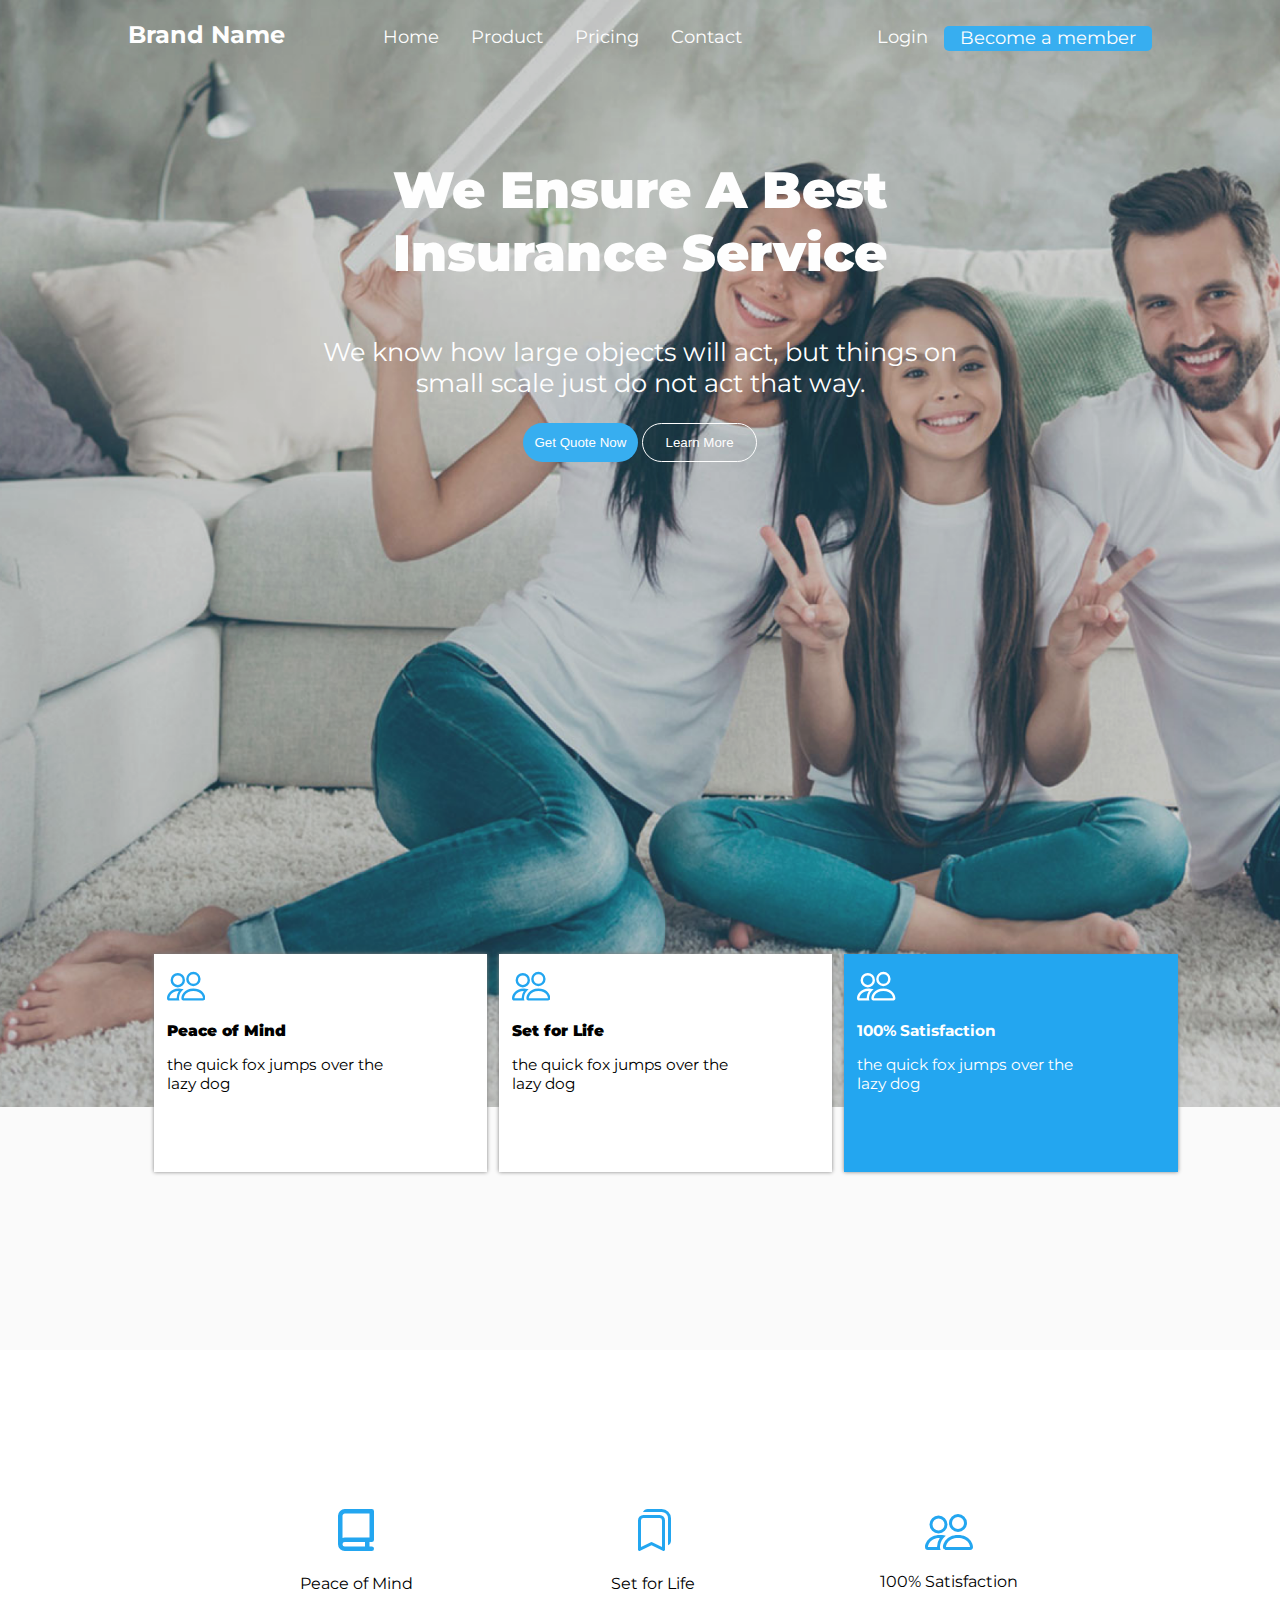
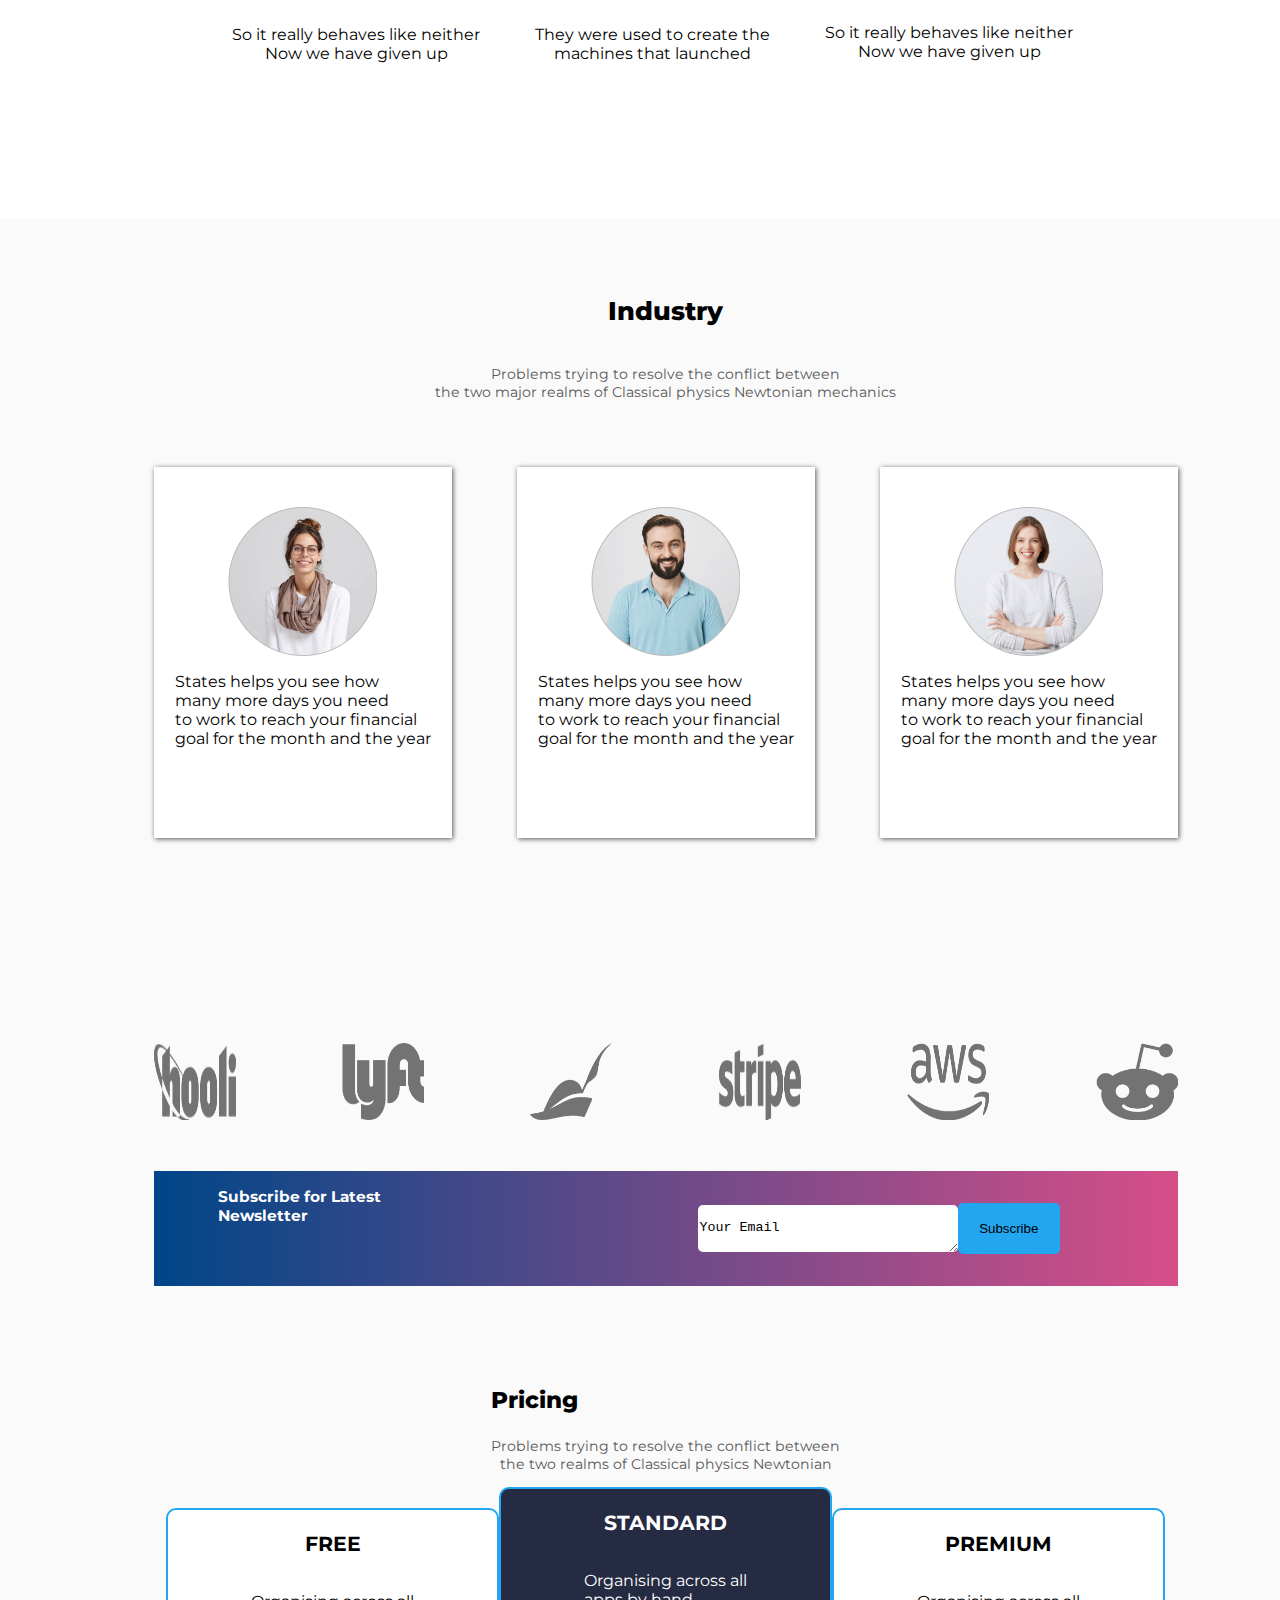
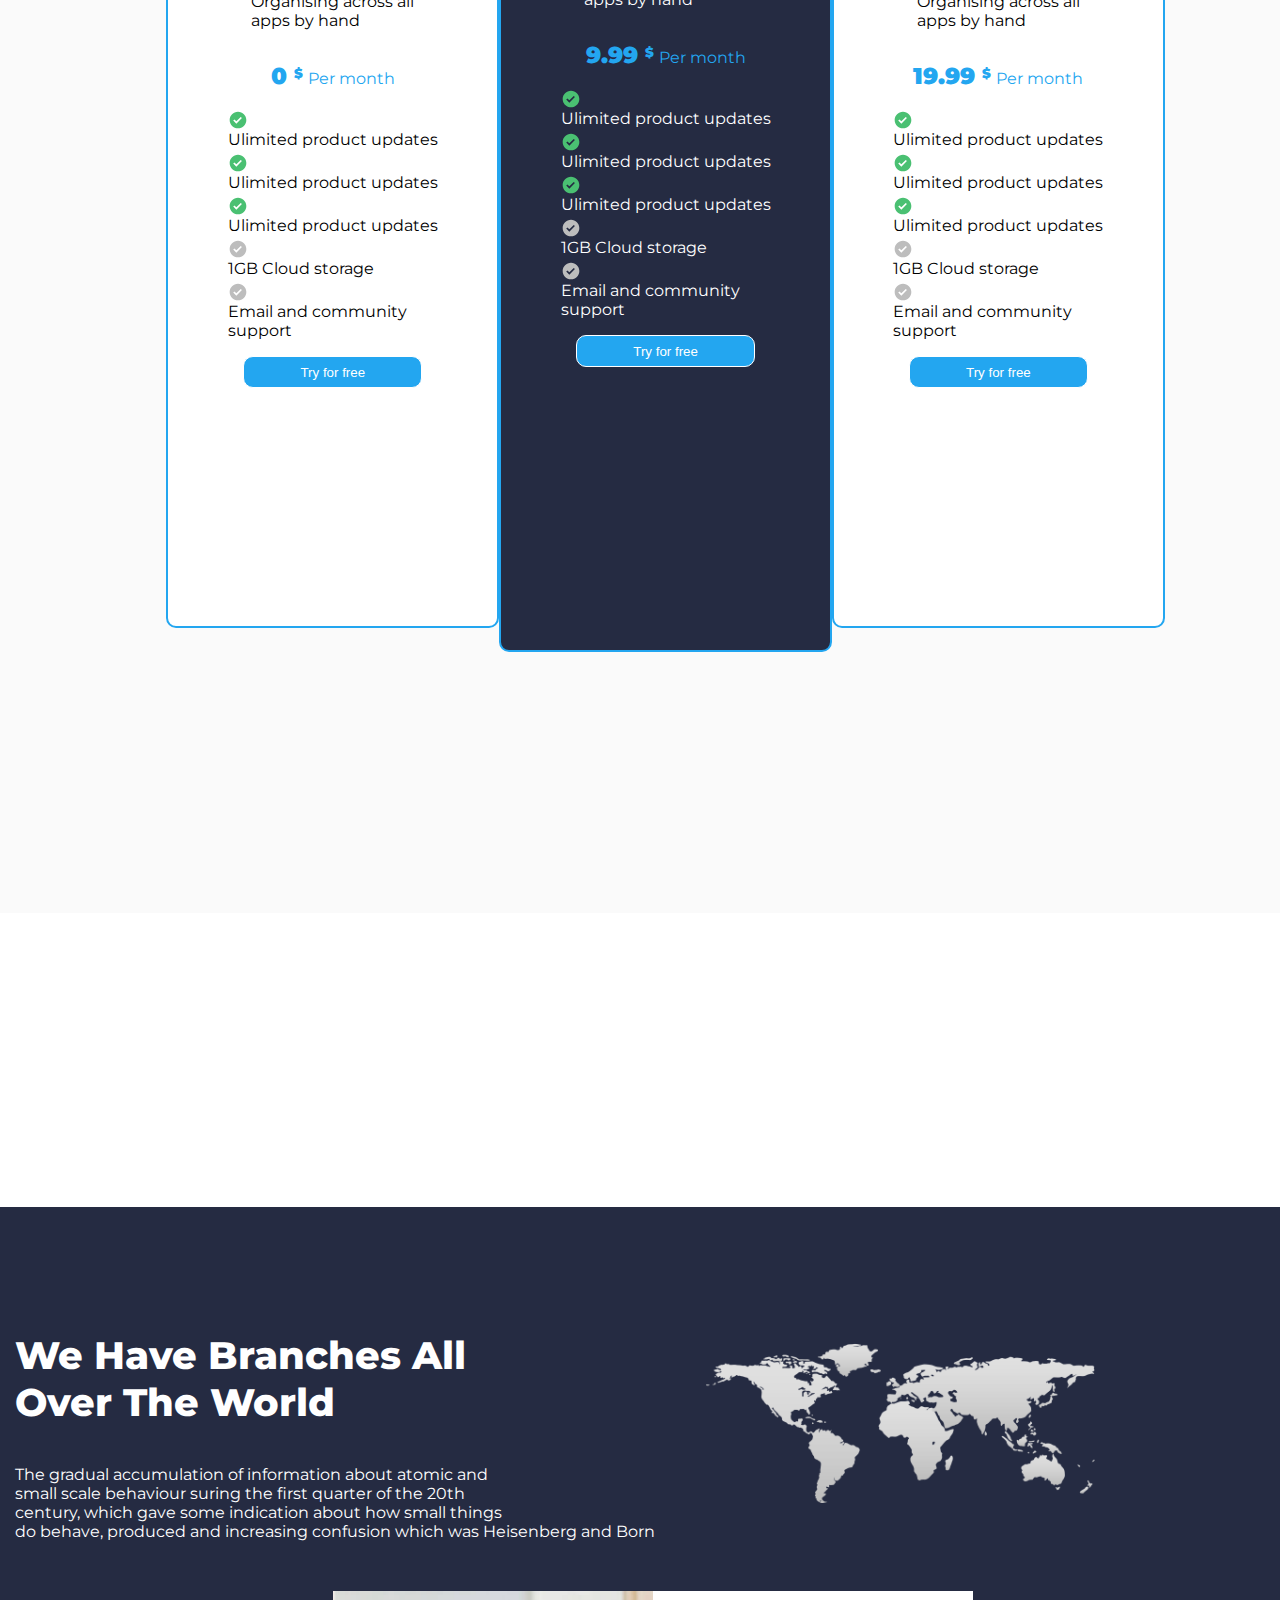
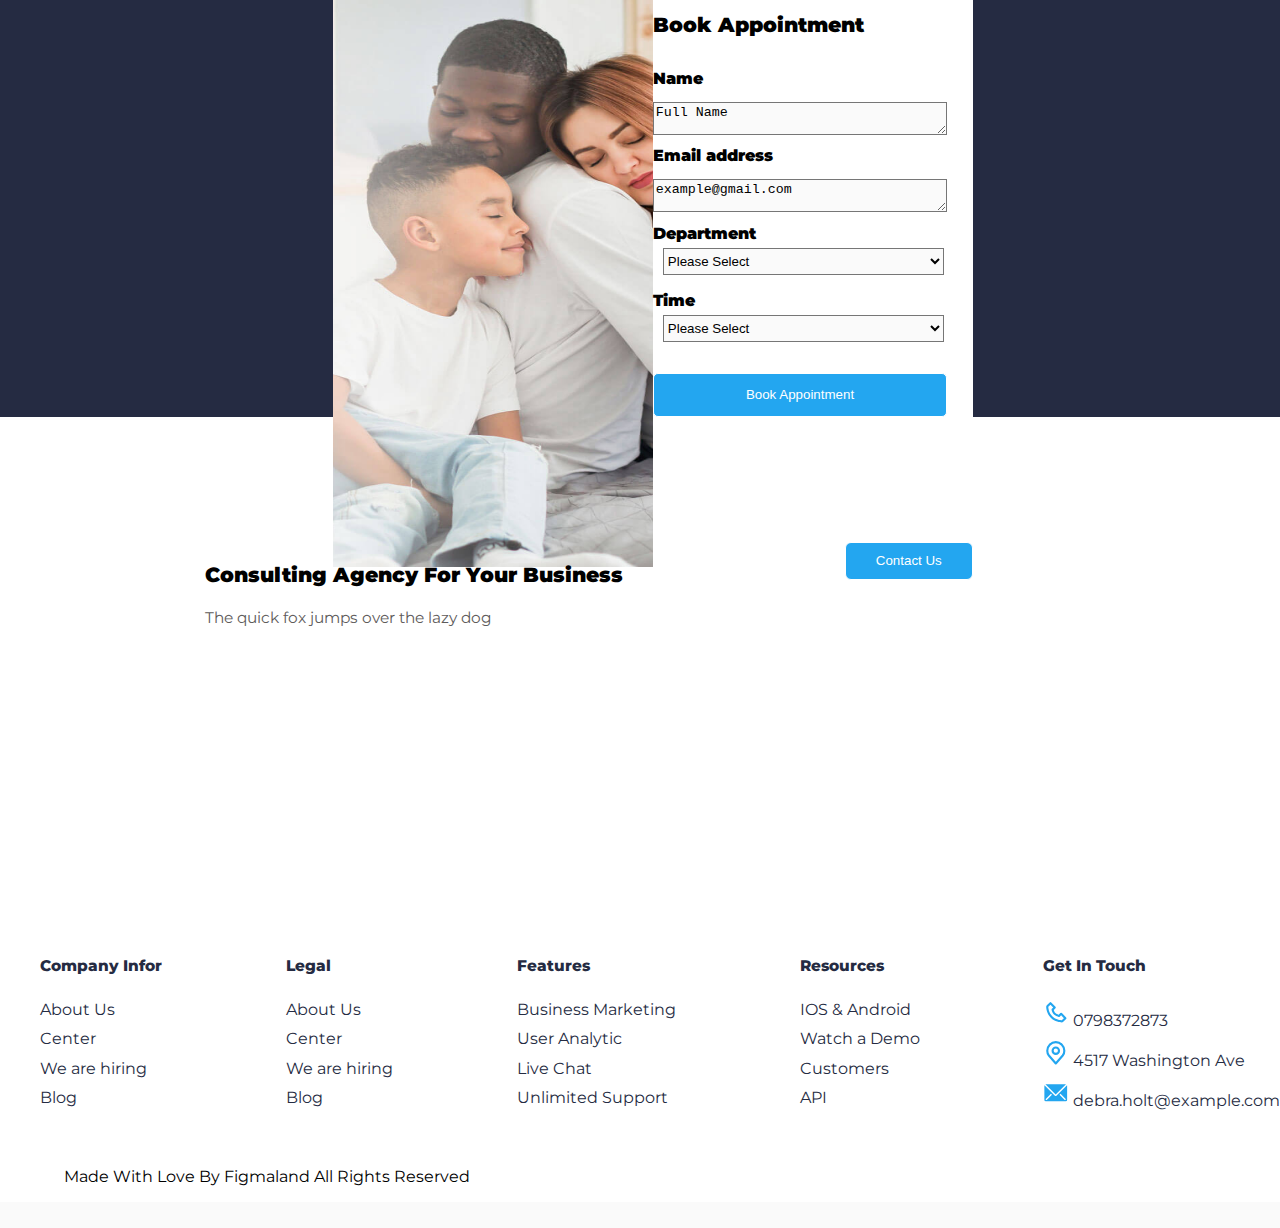
<file: index.html>
<!DOCTYPE html>
<html lang="en">
  <head>
    <meta charset="UTF-8" />
    <meta http-equiv="X-UA-Compatible" content="IE=edge" />
    <meta name="viewport" content="width=device-width, initial-scale=1.0" />
    <link rel="stylesheet" href="style.css" />
    <link rel="stylesheet" href="https://cdnjs.cloudflare.com/ajax/libs/font-awesome/6.0.0-beta3/css/all.min.css" integrity="sha512-Fo3rlrZj/k7ujTnHg4CGR2D7kSs0v4LLanw2qksYuRlEzO+tcaEPQogQ0KaoGN26/zrn20ImR1DfuLWnOo7aBA==" crossorigin="anonymous" referrerpolicy="no-referrer" />
    <title>Insurance Website</title>
  </head>
  <body>


    <div class="wrapper">
      <div class="showcase">
        <div class="top-nav">
          <div class="logo">
            <h2>Brand Name</h2>

          </div>
           <button class="toggle-icon">
         <i class="fas fa-bar"></i>
          </button>


          <div class="main-nav">
            <div class="min-nav">
              <div class="min-logo">
                <h2>Brand Name</h2>
              </div>
              <div class="min-icons">
              
                <i class="fas fa-search" aria-hidden="true"></i>
                <i class="fas fa-cart-plus" aria-hidden="true"></i>
                <i class="fas fa-align-left" aria-hidden="true"></i>
              </div>
              
            </div>
            <ul class="nav-menu">
              <li><a href="">Home</a></li>
              <li><a href="">Product</a></li>
              <li><a href="">Pricing</a></li>
              <li><a href="">Contact</a></li>
              <li class="login"><a href="">Login</a></li>
              <li class="member"><a href="">Become a member</a></li>
            </ul>
         


          </div>
        </div>
        <div class="showcase-text">
          <p class="bold">
            We Ensure A Best <br />
            Insurance Service
          </p>
          <p class="plain">
            We know how large objects will act, but things on <br />small scale
            just do not act that way.
          </p>
          <div class="showcase-btn">
            <button class="quote">Get Quote Now</button>
            <button class="learn-more">Learn More</button>
          </div>
        </div>
      </div>
      <div class="qualities">
        <div class="card">
         <div class="svg2">
             <svg
            xmlns="http://www.w3.org/2000/svg"
            aria-hidden="true"
            role="img"
            class="svg2"
            preserveAspectRatio="xMidYMid meet"
            viewBox="0 0 16 16"
          >
            <g fill="currentColor">
              <path
                d="M15 14s1 0 1-1s-1-4-5-4s-5 3-5 4s1 1 1 1h8zm-7.978-1A.261.261 0 0 1 7 12.996c.001-.264.167-1.03.76-1.72C8.312 10.629 9.282 10 11 10c1.717 0 2.687.63 3.24 1.276c.593.69.758 1.457.76 1.72l-.008.002a.274.274 0 0 1-.014.002H7.022zM11 7a2 2 0 1 0 0-4a2 2 0 0 0 0 4zm3-2a3 3 0 1 1-6 0a3 3 0 0 1 6 0zM6.936 9.28a5.88 5.88 0 0 0-1.23-.247A7.35 7.35 0 0 0 5 9c-4 0-5 3-5 4c0 .667.333 1 1 1h4.216A2.238 2.238 0 0 1 5 13c0-1.01.377-2.042 1.09-2.904c.243-.294.526-.569.846-.816zM4.92 10A5.493 5.493 0 0 0 4 13H1c0-.26.164-1.03.76-1.724c.545-.636 1.492-1.256 3.16-1.275zM1.5 5.5a3 3 0 1 1 6 0a3 3 0 0 1-6 0zm3-2a2 2 0 1 0 0 4a2 2 0 0 0 0-4z"
              />
            </g>
          </svg>
          </div>
          <p class="bold">Peace of Mind</p>
          <p class="text">the quick fox jumps over the<br />lazy dog</p>
        </div>
        <div class="card">
          <div class="svg2">
             <svg
            xmlns="http://www.w3.org/2000/svg"
            aria-hidden="true"
            role="img"
           class="svg2"
            preserveAspectRatio="xMidYMid meet"
            viewBox="0 0 16 16"
          >
            <g fill="currentColor">
              <path
                d="M15 14s1 0 1-1s-1-4-5-4s-5 3-5 4s1 1 1 1h8zm-7.978-1A.261.261 0 0 1 7 12.996c.001-.264.167-1.03.76-1.72C8.312 10.629 9.282 10 11 10c1.717 0 2.687.63 3.24 1.276c.593.69.758 1.457.76 1.72l-.008.002a.274.274 0 0 1-.014.002H7.022zM11 7a2 2 0 1 0 0-4a2 2 0 0 0 0 4zm3-2a3 3 0 1 1-6 0a3 3 0 0 1 6 0zM6.936 9.28a5.88 5.88 0 0 0-1.23-.247A7.35 7.35 0 0 0 5 9c-4 0-5 3-5 4c0 .667.333 1 1 1h4.216A2.238 2.238 0 0 1 5 13c0-1.01.377-2.042 1.09-2.904c.243-.294.526-.569.846-.816zM4.92 10A5.493 5.493 0 0 0 4 13H1c0-.26.164-1.03.76-1.724c.545-.636 1.492-1.256 3.16-1.275zM1.5 5.5a3 3 0 1 1 6 0a3 3 0 0 1-6 0zm3-2a2 2 0 1 0 0 4a2 2 0 0 0 0-4z"
              />
            </g>
          </svg>
          </div>
          <p class="bold">Set for Life</p>
          <p class="text">the quick fox jumps over the<br />lazy dog</p>
        </div>
        <div class="card blue">
          <div class="svg2">
             <svg
            xmlns="http://www.w3.org/2000/svg"
            aria-hidden="true"
            role="img"
            width="1em"
            height="1em"
            preserveAspectRatio="xMidYMid meet"
            viewBox="0 0 16 16"
          >
            <g fill="currentColor">
              <path
                d="M15 14s1 0 1-1s-1-4-5-4s-5 3-5 4s1 1 1 1h8zm-7.978-1A.261.261 0 0 1 7 12.996c.001-.264.167-1.03.76-1.72C8.312 10.629 9.282 10 11 10c1.717 0 2.687.63 3.24 1.276c.593.69.758 1.457.76 1.72l-.008.002a.274.274 0 0 1-.014.002H7.022zM11 7a2 2 0 1 0 0-4a2 2 0 0 0 0 4zm3-2a3 3 0 1 1-6 0a3 3 0 0 1 6 0zM6.936 9.28a5.88 5.88 0 0 0-1.23-.247A7.35 7.35 0 0 0 5 9c-4 0-5 3-5 4c0 .667.333 1 1 1h4.216A2.238 2.238 0 0 1 5 13c0-1.01.377-2.042 1.09-2.904c.243-.294.526-.569.846-.816zM4.92 10A5.493 5.493 0 0 0 4 13H1c0-.26.164-1.03.76-1.724c.545-.636 1.492-1.256 3.16-1.275zM1.5 5.5a3 3 0 1 1 6 0a3 3 0 0 1-6 0zm3-2a2 2 0 1 0 0 4a2 2 0 0 0 0-4z"
              />
            </g>
          </svg>
          </div>
         
          <p class="bold white">100% Satisfaction</p>
          <p class="text t-white">the quick fox jumps over the<br />lazy dog</p>
        </div>
      </div>
    </div>
   <div class="qualities-back">

    <div class="qualities-2">
      <div class="card">
        <div class="svg1">
           <svg xmlns="http://www.w3.org/2000/svg" aria-hidden="true" role="img" width="1em" height="1em" preserveAspectRatio="xMidYMid meet" viewBox="0 0 16 16"><g fill="none" stroke="currentColor" stroke-linecap="round" stroke-linejoin="round" stroke-width="1.5"><path d="M11.75 11.75v2m1.5.5h-9c-.75 0-1.5-.5-1.5-1.5s.75-1.5 1.5-1.5h9v-9.5h-9c-.75 0-1.5.75-1.5 1.5v9.5"/></g></svg>

        </div>
       
        <p class="bold">Peace of Mind</p>
      <p class="text">So it really behaves like neither<br />Now we have given up</p>
      </div>
      <div class="card">
        <div class="svg1">
          <svg xmlns="http://www.w3.org/2000/svg" aria-hidden="true" role="img" width="1em" height="1em" preserveAspectRatio="xMidYMid meet" viewBox="0 0 16 16"><g fill="none"><path d="M4.654 2a1.8 1.8 0 0 1 1.613-1H10.9A3.1 3.1 0 0 1 14 4.1v7.367a1.8 1.8 0 0 1-1 1.613V4.1A2.1 2.1 0 0 0 10.9 2H4.654zM4.8 3A1.8 1.8 0 0 0 3 4.8v9.7a.5.5 0 0 0 .724.446L7.5 13.06l3.777 1.887A.5.5 0 0 0 12 14.5V4.8A1.8 1.8 0 0 0 10.2 3H4.8zM4 4.8a.8.8 0 0 1 .8-.8h5.4a.8.8 0 0 1 .8.8v8.89l-3.276-1.637a.5.5 0 0 0-.448 0L4 13.69V4.8z" fill="currentColor"/></g></svg>
        </div>
       
        <p class="bold">Set for Life</p>
        <p class="text">They were used to create the<br />machines that launched</p>
      </div>
      <div class="card">
        <svg
          xmlns="http://www.w3.org/2000/svg"
          aria-hidden="true"
          role="img"
          width="1em"
          height="1em"
          preserveAspectRatio="xMidYMid meet"
          viewBox="0 0 16 16"
        >
          <g fill="currentColor">
            <path
              d="M15 14s1 0 1-1s-1-4-5-4s-5 3-5 4s1 1 1 1h8zm-7.978-1A.261.261 0 0 1 7 12.996c.001-.264.167-1.03.76-1.72C8.312 10.629 9.282 10 11 10c1.717 0 2.687.63 3.24 1.276c.593.69.758 1.457.76 1.72l-.008.002a.274.274 0 0 1-.014.002H7.022zM11 7a2 2 0 1 0 0-4a2 2 0 0 0 0 4zm3-2a3 3 0 1 1-6 0a3 3 0 0 1 6 0zM6.936 9.28a5.88 5.88 0 0 0-1.23-.247A7.35 7.35 0 0 0 5 9c-4 0-5 3-5 4c0 .667.333 1 1 1h4.216A2.238 2.238 0 0 1 5 13c0-1.01.377-2.042 1.09-2.904c.243-.294.526-.569.846-.816zM4.92 10A5.493 5.493 0 0 0 4 13H1c0-.26.164-1.03.76-1.724c.545-.636 1.492-1.256 3.16-1.275zM1.5 5.5a3 3 0 1 1 6 0a3 3 0 0 1-6 0zm3-2a2 2 0 1 0 0 4a2 2 0 0 0 0-4z"
            />
          </g>
        </svg>
        <p class="bold white">100% Satisfaction</p>
       <p class="text">So it really behaves like neither<br />Now we have given up</p>
      </div>
    </div>

   
   <section>
      <div class="industry">
      <div class="text-ind">
        <p class="bold-ind">Industry</p>
        <p class="plain-ind">
          Problems trying to resolve the conflict between <br />the two major
          realms of Classical physics Newtonian mechanics
        </p>
      </div>
      <div class="profiles-ind">
        <div class="cards-ind">
          <img src="./images/user1.png" alt="" />
          <p>
            States helps you see how<br />many more days you need<br />to work
            to reach your financial<br />goal for the month and the year
          </p>
          <div class="stars">
         <i class="fa fa-star" aria-hidden="true"></i>
         <i class="fa fa-star" aria-hidden="true"></i>
         <i class="fa fa-star" aria-hidden="true"></i>
         <i class="fa fa-star" aria-hidden="true"></i>
         <i class="far fa-star"></i>  
          </div>
        </div>
        <div class="cards-ind">
          <img src="./images/user2.png" alt="" />
          <p>
            States helps you see how<br />many more days you need<br />to work
            to reach your financial<br />goal for the month and the year
          </p>
           <div class="stars">
         <i class="fa fa-star" aria-hidden="true"></i>
         <i class="fa fa-star" aria-hidden="true"></i>
         <i class="fa fa-star" aria-hidden="true"></i>
         <i class="fa fa-star" aria-hidden="true"></i>
        <i class="far fa-star"></i>  
          </div>
        </div>
        <div class="cards-ind">
          <img src="./images/user3.png" alt="" />
          <p>
            States helps you see how<br />many more days you need<br />to work
            to reach your financial<br />goal for the month and the year
          </p>
          <div class="stars">
         <i class="fa fa-star" aria-hidden="true"></i>
         <i class="fa fa-star" aria-hidden="true"></i>
         <i class="fa fa-star" aria-hidden="true"></i>
         <i class="fa fa-star" aria-hidden="true"></i>
         <i class="far fa-star"></i>   
          </div>
        
        </div>
      </div>

      <div class="partners">
        <img src="./images/Vector.png" alt="Hooli" />
        <img src="./images/Vector-1.png" alt="Lyft" />
        <img src="./images/Vector-2.png" alt="" />
        <img src="./images/Vector-3.png" alt="" />
        <img src="./images/Vector-4.png" alt="" />
        <img src="./images/Vector-5.png" alt="" />
      </div>
      <div class="letter">
        <div class="text">
          <p>Subscribe for Latest <br />Newsletter</p>
        </div>
        <div class="email">
          <textarea>Your Email</textarea>
          <button>Subscribe</button>
        </div>
      </div>
    <div class="pricing">
      <div class="text-pricing">
        <p class="bold-pricing">Pricing</p>
        <p class="plain-pricing">
      Problems trying to resolve the conflict between<br />the two realms of
      Classical physics Newtonian
        </p>
      </div>
      <div class="cards-pricing">
        <div class="free c-plain min-card">
          <p class="package">FREE</p>
          <P>Organising across all<br/>apps by hand</P>
          <p class="cash"><span class="one"><span class="two">0 </span><sup>$</sup> </span>Per month</p>
          <div class="radio">
           <svg xmlns="http://www.w3.org/2000/svg" aria-hidden="true" role="img" width="1em" height="1em" preserveAspectRatio="xMidYMid meet" viewBox="0 0 24 24"><path d="M12 2C6.486 2 2 6.486 2 12s4.486 10 10 10s10-4.486 10-10S17.514 2 12 2zm-1.999 14.413l-3.713-3.705L7.7 11.292l2.299 2.295l5.294-5.294l1.414 1.414l-6.706 6.706z" fill="currentColor" class="green"/></svg>
            <label for="">Ulimited product updates</label>
             <svg xmlns="http://www.w3.org/2000/svg" aria-hidden="true" role="img" width="1em" height="1em" preserveAspectRatio="xMidYMid meet" viewBox="0 0 24 24"><path d="M12 2C6.486 2 2 6.486 2 12s4.486 10 10 10s10-4.486 10-10S17.514 2 12 2zm-1.999 14.413l-3.713-3.705L7.7 11.292l2.299 2.295l5.294-5.294l1.414 1.414l-6.706 6.706z" fill="currentColor"/></svg>
            <label for="">Ulimited product updates</label>
             <svg xmlns="http://www.w3.org/2000/svg" aria-hidden="true" role="img" width="1em" height="1em" preserveAspectRatio="xMidYMid meet" viewBox="0 0 24 24"><path d="M12 2C6.486 2 2 6.486 2 12s4.486 10 10 10s10-4.486 10-10S17.514 2 12 2zm-1.999 14.413l-3.713-3.705L7.7 11.292l2.299 2.295l5.294-5.294l1.414 1.414l-6.706 6.706z" fill="currentColor"/></svg>
            <label for="">Ulimited product updates</label>
             <svg xmlns="http://www.w3.org/2000/svg" aria-hidden="true" role="img" width="1em" height="1em" preserveAspectRatio="xMidYMid meet" viewBox="0 0 24 24"><path d="M12 2C6.486 2 2 6.486 2 12s4.486 10 10 10s10-4.486 10-10S17.514 2 12 2zm-1.999 14.413l-3.713-3.705L7.7 11.292l2.299 2.295l5.294-5.294l1.414 1.414l-6.706 6.706z" fill="currentColor" class="unchecked"/></svg>
            <label for="">1GB Cloud storage</label>
             <svg xmlns="http://www.w3.org/2000/svg" aria-hidden="true" role="img" width="1em" height="1em" preserveAspectRatio="xMidYMid meet" viewBox="0 0 24 24"><path d="M12 2C6.486 2 2 6.486 2 12s4.486 10 10 10s10-4.486 10-10S17.514 2 12 2zm-1.999 14.413l-3.713-3.705L7.7 11.292l2.299 2.295l5.294-5.294l1.414 1.414l-6.706 6.706z" fill="currentColor" class="unchecked"/></svg>
            <label for="">Email and community <br/> support</label>

          </div>
          <button>Try for free</button>
        </div>
        <div class="standard min-card">
               <p class="package">STANDARD</p>
          <P>Organising across all<br/>apps by hand</P>
           <p class="cash"><span class="one"><span class="two">9.99 </span><sup>$</sup> </span>Per month</p>
        <div class="radio">
           <svg xmlns="http://www.w3.org/2000/svg" aria-hidden="true" role="img" width="1em" height="1em" preserveAspectRatio="xMidYMid meet" viewBox="0 0 24 24"><path d="M12 2C6.486 2 2 6.486 2 12s4.486 10 10 10s10-4.486 10-10S17.514 2 12 2zm-1.999 14.413l-3.713-3.705L7.7 11.292l2.299 2.295l5.294-5.294l1.414 1.414l-6.706 6.706z" fill="currentColor" class="green"/></svg>
            <label for="">Ulimited product updates</label>
             <svg xmlns="http://www.w3.org/2000/svg" aria-hidden="true" role="img" width="1em" height="1em" preserveAspectRatio="xMidYMid meet" viewBox="0 0 24 24"><path d="M12 2C6.486 2 2 6.486 2 12s4.486 10 10 10s10-4.486 10-10S17.514 2 12 2zm-1.999 14.413l-3.713-3.705L7.7 11.292l2.299 2.295l5.294-5.294l1.414 1.414l-6.706 6.706z" fill="currentColor"/></svg>
            <label for="">Ulimited product updates</label>
             <svg xmlns="http://www.w3.org/2000/svg" aria-hidden="true" role="img" width="1em" height="1em" preserveAspectRatio="xMidYMid meet" viewBox="0 0 24 24"><path d="M12 2C6.486 2 2 6.486 2 12s4.486 10 10 10s10-4.486 10-10S17.514 2 12 2zm-1.999 14.413l-3.713-3.705L7.7 11.292l2.299 2.295l5.294-5.294l1.414 1.414l-6.706 6.706z" fill="currentColor"/></svg>
            <label for="">Ulimited product updates</label>
             <svg xmlns="http://www.w3.org/2000/svg" aria-hidden="true" role="img" width="1em" height="1em" preserveAspectRatio="xMidYMid meet" viewBox="0 0 24 24"><path d="M12 2C6.486 2 2 6.486 2 12s4.486 10 10 10s10-4.486 10-10S17.514 2 12 2zm-1.999 14.413l-3.713-3.705L7.7 11.292l2.299 2.295l5.294-5.294l1.414 1.414l-6.706 6.706z" fill="currentColor" class="unchecked"/></svg>
            <label for="">1GB Cloud storage</label>
             <svg xmlns="http://www.w3.org/2000/svg" aria-hidden="true" role="img" width="1em" height="1em" preserveAspectRatio="xMidYMid meet" viewBox="0 0 24 24"><path d="M12 2C6.486 2 2 6.486 2 12s4.486 10 10 10s10-4.486 10-10S17.514 2 12 2zm-1.999 14.413l-3.713-3.705L7.7 11.292l2.299 2.295l5.294-5.294l1.414 1.414l-6.706 6.706z" fill="currentColor" class="unchecked"/></svg>
            <label for="">Email and community <br/> support</label>

          </div>
          <button>Try for free</button>
        </div>
        <div class="premium c-plain min-card">
               <p class="package">PREMIUM</p>
          <P>Organising across all<br/>apps by hand</P>
          <p class="cash"><span class="one"><span class="two">19.99 </span><sup>$</sup> </span>Per month</p>
           <div class="radio">
           <svg xmlns="http://www.w3.org/2000/svg" aria-hidden="true" role="img" width="1em" height="1em" preserveAspectRatio="xMidYMid meet" viewBox="0 0 24 24"><path d="M12 2C6.486 2 2 6.486 2 12s4.486 10 10 10s10-4.486 10-10S17.514 2 12 2zm-1.999 14.413l-3.713-3.705L7.7 11.292l2.299 2.295l5.294-5.294l1.414 1.414l-6.706 6.706z" fill="currentColor" class="green"/></svg>
            <label for="">Ulimited product updates</label>
             <svg xmlns="http://www.w3.org/2000/svg" aria-hidden="true" role="img" width="1em" height="1em" preserveAspectRatio="xMidYMid meet" viewBox="0 0 24 24"><path d="M12 2C6.486 2 2 6.486 2 12s4.486 10 10 10s10-4.486 10-10S17.514 2 12 2zm-1.999 14.413l-3.713-3.705L7.7 11.292l2.299 2.295l5.294-5.294l1.414 1.414l-6.706 6.706z" fill="currentColor"/></svg>
            <label for="">Ulimited product updates</label>
             <svg xmlns="http://www.w3.org/2000/svg" aria-hidden="true" role="img" width="1em" height="1em" preserveAspectRatio="xMidYMid meet" viewBox="0 0 24 24"><path d="M12 2C6.486 2 2 6.486 2 12s4.486 10 10 10s10-4.486 10-10S17.514 2 12 2zm-1.999 14.413l-3.713-3.705L7.7 11.292l2.299 2.295l5.294-5.294l1.414 1.414l-6.706 6.706z" fill="currentColor"/></svg>
            <label for="">Ulimited product updates</label>
             <svg xmlns="http://www.w3.org/2000/svg" aria-hidden="true" role="img" width="1em" height="1em" preserveAspectRatio="xMidYMid meet" viewBox="0 0 24 24"><path d="M12 2C6.486 2 2 6.486 2 12s4.486 10 10 10s10-4.486 10-10S17.514 2 12 2zm-1.999 14.413l-3.713-3.705L7.7 11.292l2.299 2.295l5.294-5.294l1.414 1.414l-6.706 6.706z" fill="currentColor" class="unchecked"/></svg>
            <label for="">1GB Cloud storage</label>
             <svg xmlns="http://www.w3.org/2000/svg" aria-hidden="true" role="img" width="1em" height="1em" preserveAspectRatio="xMidYMid meet" viewBox="0 0 24 24"><path d="M12 2C6.486 2 2 6.486 2 12s4.486 10 10 10s10-4.486 10-10S17.514 2 12 2zm-1.999 14.413l-3.713-3.705L7.7 11.292l2.299 2.295l5.294-5.294l1.414 1.414l-6.706 6.706z" fill="currentColor" class="unchecked"/></svg>
            <label for="">Email and community <br/> support</label>

          </div>
          <button>Try for free</button>
        </div>
      </div>
    </div>
    </div>
  </section>
  <div class="map">
      <div class="branches">
        <div class="text">
        <p class="h1">We Have Branches All<br/>Over The World</p>
        <p>The gradual accumulation of information about atomic and <br/> small scale behaviour suring the first quarter of the 20th <br/> century, which gave some indication about how small things <br/> do behave, produced and increasing confusion which was Heisenberg and Born</p>
        </div>
        <div><img src="./images/pngwing 1.png" alt=""></div>
        
      </div>
      <div class="appointment">
        <img src="./images/contact-cover.png" alt="">
        <div class="contact">
          <p class="p-book">Book Appointment</p>
          <label for="">Name</label>
          <textarea name="">Full Name</textarea>
           <label for="">Email address</label>
          <textarea name="">example@gmail.com</textarea>
          <label for="">Department</label>
           <div class="select">

            <select id="standard-select">
              <option value="Option 1">Please Select</option>
              <option value="Option 2">Option 2</option>
              <option value="Option 3">Option 3</option>
              <option value="Option 4">Option 4</option>
              <option value="Option 5">Option 5</option>
            </select>
           </div>
           <label for="">Time</label>
           <div class="select">
            <select id="standard-select">
              <option value="Option 1">Please Select</option>
              <option value="Option 2">Option 2</option>
              <option value="Option 3">Option 3</option>
              <option value="Option 4">Option 4</option>
              <option value="Option 5">Option 5</option>
            </select>
           </div>

  
          <button class="app-btn">Book Appointment</button>
        </div>
      </div>

    <div class="contact-us">
      <div class="text">
        <p class="c-us-bold">Consulting Agency For Your Business</p>
      <p class="c-us-plain">The quick fox jumps over the lazy dog</p>
      </div>
      <div class="contact-btn">
        <button>Contact Us</button>
      </div>
      
    </div>
    </div>
    <div class="footer">
      <div class="infor">
        
        <ul>
          <li class="q-links">Company Infor</li>
          <li>About Us</li>
          <li>Center</li>
          <li>We are hiring </li>
          <li>Blog</li>
        </ul>
      </div>
      <div class="legal">
        
        <ul>
         <li class="q-links">Legal</li>
          <li>About Us</li>
          <li>Center</li>
          <li>We are hiring </li>
          <li>Blog</li>
        </ul>
      </div>
      <div class="features">
        <ul>
           <li class="q-links">Features</li>
          <li>Business Marketing</li>
          <li>User Analytic</li>
          <li>Live Chat</li>
          <li>Unlimited Support</li>
        </ul>
      </div>
      <div class="resources">
        <ul>
           <li class="q-links">Resources</li>
          <li>IOS & Android</li>
          <li>Watch a Demo</li>
          <li>Customers</li>
          <li>API</li>
        </ul>
      </div>
      <div class="get-in-touch">
        <ul>
           <li class="q-links">Get In Touch</li>
             <li>
           <svg xmlns="http://www.w3.org/2000/svg" aria-hidden="true" role="img" width="1em" height="1em" preserveAspectRatio="xMidYMid meet" viewBox="0 0 24 24"><path d="M17.707 12.293a.999.999 0 0 0-1.414 0l-1.594 1.594c-.739-.22-2.118-.72-2.992-1.594s-1.374-2.253-1.594-2.992l1.594-1.594a.999.999 0 0 0 0-1.414l-4-4a.999.999 0 0 0-1.414 0L3.581 5.005c-.38.38-.594.902-.586 1.435c.023 1.424.4 6.37 4.298 10.268s8.844 4.274 10.269 4.298h.028c.528 0 1.027-.208 1.405-.586l2.712-2.712a.999.999 0 0 0 0-1.414l-4-4.001zm-.127 6.712c-1.248-.021-5.518-.356-8.873-3.712c-3.366-3.366-3.692-7.651-3.712-8.874L7 4.414L9.586 7L8.293 8.293a1 1 0 0 0-.272.912c.024.115.611 2.842 2.271 4.502s4.387 2.247 4.502 2.271a.991.991 0 0 0 .912-.271L17 14.414L19.586 17l-2.006 2.005z" fill="currentColor"/></svg>
           0798372873
        </li>
        <li><svg xmlns="http://www.w3.org/2000/svg" aria-hidden="true" role="img" width="1em" height="1em" preserveAspectRatio="xMidYMid meet" viewBox="0 0 24 24"><g fill="none"><circle cx="12" cy="10" r="3" stroke="currentColor" stroke-width="2" stroke-linecap="round" stroke-linejoin="round"/><path d="M12 2a8 8 0 0 0-8 8c0 1.892.402 3.13 1.5 4.5L12 22l6.5-7.5c1.098-1.37 1.5-2.608 1.5-4.5a8 8 0 0 0-8-8z" stroke="currentColor" stroke-width="2" stroke-linecap="round" stroke-linejoin="round"/></g></svg>
        4517 Washington Ave</li>
        <li><svg xmlns="http://www.w3.org/2000/svg" aria-hidden="true" role="img" width="1em" height="1em" preserveAspectRatio="xMidYMid meet" viewBox="0 0 36 36"><path class="clr-i-solid clr-i-solid-path-1" d="M32.33 6a2 2 0 0 0-.41 0h-28a2 2 0 0 0-.53.08l14.45 14.39z" fill="currentColor"/><path class="clr-i-solid clr-i-solid-path-2" d="M33.81 7.39l-14.56 14.5a2 2 0 0 1-2.82 0L2 7.5a2 2 0 0 0-.07.5v20a2 2 0 0 0 2 2h28a2 2 0 0 0 2-2V8a2 2 0 0 0-.12-.61zM5.3 28H3.91v-1.43l7.27-7.21l1.41 1.41zm26.61 0h-1.4l-7.29-7.23l1.41-1.41l7.27 7.21z" fill="currentColor"/></svg>
        debra.holt@example.com</li>
        </ul>
      
       
      </div>
    </div>
    <div class="copyright">
      <div class="c-text">
        <p>Made With Love By Figmaland All Rights Reserved</p>
      </div>
     <div class="social-icons">
        <i class="fab fa-instagram" aria-hidden="true"></i>
        <i class="fab fa-facebook" aria-hidden="true"></i>
        <i class="fab fa-twitter" aria-hidden="true"></i>
     </div>

    </div>
  </body>
</html>
</file>
<file: style.css>
:root{
    --blue: #23A6F0;
    --blue2: #fafafa;
    --grey: #585656;
    --dgrey: #252B42;
}
@font-face {
    font-family: Montserrat;
    src: url(font/Montserrat/Montserrat-VariableFont_wght.ttf);
}
html,
body {
    overflow-x: hidden !important;
    width: 100%;
}

body{
    box-sizing: border-box;
    padding: 0px;
    margin: 0px;
    background-color: #fafafa;
    font-family: Montserrat;
   
}
.wrapper{
     background-color: var(--blue2);
     min-height: 150vh;
}
.showcase{
    background-image: url("./images/showcase.png");
    min-height: 123vh;
    background-size: cover;
    opacity: 0.9;
    background-repeat: no-repeat;
}
.logo{
    margin-left: 10vw;
}
.top-nav{
    display: flex;
    flex-direction: row;
    color: white;   

}
.main-nav ul{
    list-style-type: none;
    display: flex;
    position: absolute;
    right: 10%;
    margin-top: 2%;
    font-weight: 400;
    
    
}
.main-nav ul li a{
    padding: 0 16px;
    display: inline-block;
    color: white;
    text-decoration: none;
    font-size: 18px;
    
}
 .main-nav .login {
     margin-left: 103px;

 }

 .main-nav ul li:last-child {
     background-color: var(--blue);
     height: 2vw;
     border-radius: 5px;
     align-content: center;
 }
.toggle-icon{
    border: none !important;
    background: none;

}

.showcase-text{
    position: relative;
     text-align: center; 
     padding-top: 3%;

}
.showcase-text .bold{
    font-size: 4vw;
    font-weight: 900;
    color: white;
   
}
.showcase .plain{
font-size: 2vw;
font-weight: 400;
color: white;

}
.showcase-btn .quote{
    color: white;
    background-color: var(--blue);
    width: 9vw;
    height: 3vw;
    border-radius: 20px;
        border: none;
}
.showcase-btn .learn-more {
    color: white;
    background: none;
    width: 9vw;
    height: 3vw;
    border-radius: 20px;
        border: solid 1px;
}

.qualities{ 
    display: flex;
    flex-direction: row;
    justify-content: space-between;
    width: 80%;
    align-items: center; 
    position: absolute;
    right: 8%;
    top: 106%;
}
.qualities .card{
    width: 30%;
    height: 15vw;
    background-color: white;
    border: none;
    padding: 13px;
    box-shadow: 0px 0px 4px grey ;
    
}
.svg2{
    color: var(--blue);
    width: 3vw;
    height: 3vw;
    
}
.qualities .blue svg {
    background: none;
    color: white;
    width: 3vw;
    height: 3vw;
}

.qualities .blue {
    background-color: var(--blue);
}
.qualities .card .bold {
    font-size: 1.2vw;
    font-weight: 900;
}

.qualities .card .white {
    color: white;
    font-size: 1.2vw;
    font-weight: bold;
}
.qualities .card .text{
    font-size: 1.2vw;
}
.qualities .card .t-white{
    color: white;
}
.qualities-back{
    background-color: white;
    width: 100%;
}
.qualities-2{
       display: flex;
       flex-direction: row;
       justify-content: space-around;
       width: 70%;
       height: 50vh;
       align-items: center;
       padding-top: 1.4vw;
       background-color: white;
       position: relative;
       left: 16vw;
}
.qualities-2 .card {
    display: flex;
    flex-direction: column;
    align-items: center;
    text-align: center;


}
.qualities-2 .card svg {
    font-size: 300%;
    background: none;
    color: var(--blue);
}
.qualities-2 .card .b-text{
    font-size: 1.2vw;
    font-weight: 800;
    
}
.qualities-2 .card .p-text{
    color: var(--grey);
}
section{
    width: 100%;
    background-color: var(--blue2);
}
.industry{
    display: flex;
    flex-direction: column;
    height: 255vh; 
    width: 80%;
    position: relative;
    left: 12vw;
}
.industry .text-ind {
    display: flex;
    padding: 5%;
    flex-direction: column;
    align-items: center;
    text-align: center;

}
.industry .text-ind .bold-ind {
    font-size: 2vw;
    font-weight: 800;       
}
.industry .text-ind .plain-ind {
    font-size: 1.1vw;
    font-weight: 400;
    color: var(--grey);
    text-align: center;
}
.industry .profiles-ind {
    display: flex;
    justify-content: space-between;
    right: 20px;
    
}
.industry .profiles-ind .cards-ind{
    background-color: white;
    display: flex;
    flex-direction: column;
    align-items: center;
    height: 29vw;
    box-shadow: 1px 1px 5px var(--grey);

}
.industry .profiles-ind .cards-ind img{
    width: 50%;
    padding-top: 40px;
}

.stars .fa{
     color: #F3CE3E;
     margin-top: 10px;
}
.stars .far{
    color: #F3CE3E;
}

.partners{
    display: flex;
    margin-top: 20%;
    justify-content: space-between;
}
.partners img{
    width: 8%;
    flex-direction: row;
}
.letter{
    display: flex;
    height: 5%;
    margin-top: 5%;
    background-image: linear-gradient(to right, #004688, #D64E89);
}
.letter .text{
    width: 50%;
    padding-left: 5vw;
    height: 8vw;
}
.letter .text p{
    color: white;
    font-size: 1.2vw;
    font-weight: bold;
}
.letter .email{
    width: 50%;
    display: flex;
    align-items: center;
    border-radius: 10px;
}
.letter .email textarea{
    height: 2.8w;
    width: 20vw;
    border-radius: 5px;
    padding-top: 1.2vw;
    border: none;
    right: 30vw;
}
.letter .email button {
    background-color: var(--blue);
    height: 4vw;
    border-radius: 5px;
    width: 8vw;
    left: 20px;
    border: none;
}
.pricing{ 
    display: flex;
    flex-direction: column; 
    align-items: center;
    margin-top: 6vw;

}
.pricing .text-pricing .bold-pricing{
    font-size: 1.8vw;
    font-weight: 800;
}
.pricing .text-pricing .plain-pricing {
    font-size: 1.1vw;
    color: var(--grey);
    text-align: center;


}
.pricing .cards-pricing{

display: flex;
/* width: 80%; */

}
.pricing .c-plain{
display:flex;
flex-direction: column;
width: 26vw;
border: 2px solid var(--blue);
background-color: white;
border-radius: 10px;
align-items: center;
box-sizing: border-box;
height: 80vh;
margin-top: 2.1%;

}
.pricing .c-plain button{
    background-color: var(--blue);
    color: white;
    width:  14vw;
        margin-top: 5%;
        height: 2.5vw;
        border-radius: 10px;
        border: solid 1px;
}
.package{
    font-weight: 700;
    font-size: 1.6vw;
}
.cash{
    color: var(--blue)
}

.pricing .one {
    font-weight: 1000;
    
}
.pricing .two{
    font-size: 1.8vw;
}
.pricing sup~p{
font-size: 2vw;
}
.pricing .standard button {
       background-color: var(--blue);
       color: white;
       width: 14vw;
       margin-top: 5%;
       height: 2.5vw;
       border-radius: 10px;
       border: solid 1px;
}


.pricing .standard{
    display: flex;
    flex-direction: column;
   width: 26vw;
   border: 2px solid var(--blue);
   background-color: #252B42;
   border-radius: 10px;
   color: white;
   align-items: center;
    /* padding: 5% 1% 5% 1%; */
    box-sizing: border-box;
    height: 85vh;
       
}
.pricing .standard .checked{
    background: green;
}
.pricing .standard .checked:checked:checked~.chec
{
    border-color: #4AC072;
    background: #4AC072;
}
.pricing .standard button {
     background-color: var(--blue);
    color: white;
    border: solid 1px;
}
.radio{
    display: flex;
    flex-direction: column;
}
.radio input{
    margin-top: 1.1vw;
}
.radio svg {
    color: #4AC072;
    font-size: 20px;
    padding-top: 4px;
        
}
.radio .unchecked{
    color: #BDBDBD;
}
 .map{
     background-color: #252B42;
     position: relative;
     height: 90vh;
     margin-top: 23vw;
     
 }
 .map .branches {
     display: flex;
     flex-direction: row;
     align-items: center;
     right: -16%;
     height: 20vh;
     padding-top: 10%;
     position: absolute;
 }
 .map .branches .text{
     width: 50%;
     color: white;
 }
 .h1{
     font-size: 3vw;
     font-weight: 800;
 }
 .map .branches img{
     width: 50%;
 }
 
 .appointment{
     display: flex;
     background-color: #fff;
     height: 64vh;
     width: 50%;
     margin-top: 30%;
     position: absolute;
     right: 24%;
 }
 .appointment img{
     width: 50%;
 }
 .appointment .contact{
     width: 50%;
     display: flex;
     flex-direction: column;
 }
 .appointment textarea{
     background: #fafafa;
     height: 2.1vw;
      width: 22.5vw;
 }
 .select {
     display: grid;
     grid-template-areas: "select";
     align-items: center;
     position: relative;
     border-radius: 0.25em;
     padding: 0.25em 0.5em;
     font-size: 1.25rem;
     cursor: pointer;
     height: 2.1vw
 }
  .select #standard-select {
      background-color: #fafafa !important;
      height: 2.1vw !important;
      width: 22vw;
 }
 .app-btn {
     background-color: var(--blue);
     color: white;
     align-content: center;
     margin-top: 2vw;
     height: 3.5vw;
     border-radius: 5px;
     border: solid 1px;
     width: 23vw;
 }

 .p-book{
     font-size: 1.6vw;
     font-weight: 900;
     }

 .contact label{
     margin-top: 0.9vw;
     font-weight: 900;
     
 }
 .contact textarea{
     margin-top: 1.1vw;
 }

.contact-us{
    position: absolute;
    margin-top : 73%;
    left: 16%;
    display: flex;
    flex-direction: row;
    width: 100%;
    padding-bottom: 3vw;
}
.contact-us .text{
    width: 50%;
}
.contact-us .text  .c-us-bold{
    font-size: 1.6vw;
    font-weight: 900;
}
.contact-us .text .c-us-plain {
    font-size: 1.2vw;
    color: #5e5b5b;
}
.contact-us .contact-btn {
 width: 50%;
}

   .contact-btn button{
    background-color: var(--blue);
    width: 10vw;
    color: white;  
    height: 3vw;
    border-radius: 6px;
    border: solid 1px;
}
.footer{
    display: flex;
    flex-direction: row;
    margin-top: 40%;
    justify-content: space-between;
    background-color: white;
}
.footer ul{
    list-style-type: none;
}
.footer ul li{
    padding-top: 0.8vw;
    color: #252B42;

}
.q-links{
    font-size: 1.2vw;
    font-weight: 800;
    padding-bottom: 1.2vw;

}
.get-in-touch ul li svg{
    color: var(--blue);
    font-size: 2vw;
}
.copyright{
    left: 3%;
    display: flex;
    flex-direction: row;
    justify-content: space-between;
    margin:2vw 5vw 2vw 5vw;

}
.copyright .social-icons .fab{
    color: var(--blue);
    width: 2vw;
    margin-left: 2vw;
}

.min-nav{
    display: none;
}

@media  (max-width: 576px) {
.top-nav{
    position: relative !important ;

}
 .main-nav{
    position: fixed;
    top: 0;
    right:0;
    height: 100vh;
    width: 100% !important;
    z-index: 999;
    color: black;
    background-color: white ;
}
.nav-menu{
    display: flex;
    flex-direction: column;
        height: 100%;
        width: 100%;
        position: static !important;
    
}
.nav-menu li a{
    color: black !important;
    padding-top: 5px !important;
    padding-bottom: 5px !important;
}
   .main-nav ul li:last-child {
       display: none;
   }

   .main-nav ul li:nth-child(5) {
       display: none;
   }

.min-nav{
    display: flex;
    flex-direction: row;
    justify-content: space-between;
    align-items: center;
}
.min-logo {
    margin-right: auto;
}
.min-icons{
    display: flex;
    flex-direction: row;
}
.min-icons .fas{
    padding-right: 12px;
}
.showcase{
    width: 20vw;
}
.min-nav{
    display: none;
}
.main-nav{
display: none;
}
.showcase{
    width: 100%;
    background-image: cover;
    overflow-x: hidden;
    text-align: center;

}
.showcase-text{
    align-items: center;
}
.showcase-btn{
    display: flex;
    flex-direction: column;
    align-items: center;
    margin-top: 6vw;
}
.showcase-btn .quote{
    width: 25vw;
    height: 5vw;
}
.showcase-btn .learn-more{
    width: 17vw;
    height: 5vw;
    margin-top: 4vw;
}
.qualities{
    top: 44%;
    /* display: flex; */
    flex-direction: column;
    width: 100%;
    align-content: center;
    justify-content: space-between;
}
.qualities .card{
    margin-top: 20px;
}
.qualities-2{
    display: flex;
    flex-direction: column;
    align-items: center;
    margin-top: 10px;
    height: 80vh;
    background-color: white;
}
.wrapper{
    min-height: 120vh;
}
.industry{
    display: flex;
    flex-direction: column;
}
.profiles-ind{
    display: flex;
    flex-direction: column;
    justify-content: space-between;
    height: 150vh;
    align-items: center;

}
.cards-ind{
    height: 50vh !important;
    width: 60%;
    margin-top: 10vw;
    text-align: center;
}
.cards-ind img{
width: 20%;
}
.cards-ind p{
    font-size: small ;
}

.partners{
   display: flex;
   flex-direction: column;
   justify-content: center;
   align-items: center; 
}
.partners img{
    margin-top: 10vw;
    width: 19vw;
}
.letter{
display: flex;
flex-direction: column;
align-items: center;
margin-bottom: 10px;
}
.cards-pricing {
    flex-direction: column;
}
.cards-pricing .min-card{
    width: 68vw;
    padding-top: 10vw;
    margin-bottom: 5vw;
    
}
.cards-pricing .min-card button{
    width: 23vw;
    height: 5vw;
}
.map{
    display:flex;
    margin-top: 500vw;
}
.map .branches{
    flex-direction: column;
    align-items: center;
}
.appointment{
    margin-top: 120vw;
    flex-direction: column;
    align-items: ;
}
.appointment img{
    
}


}
</file>
